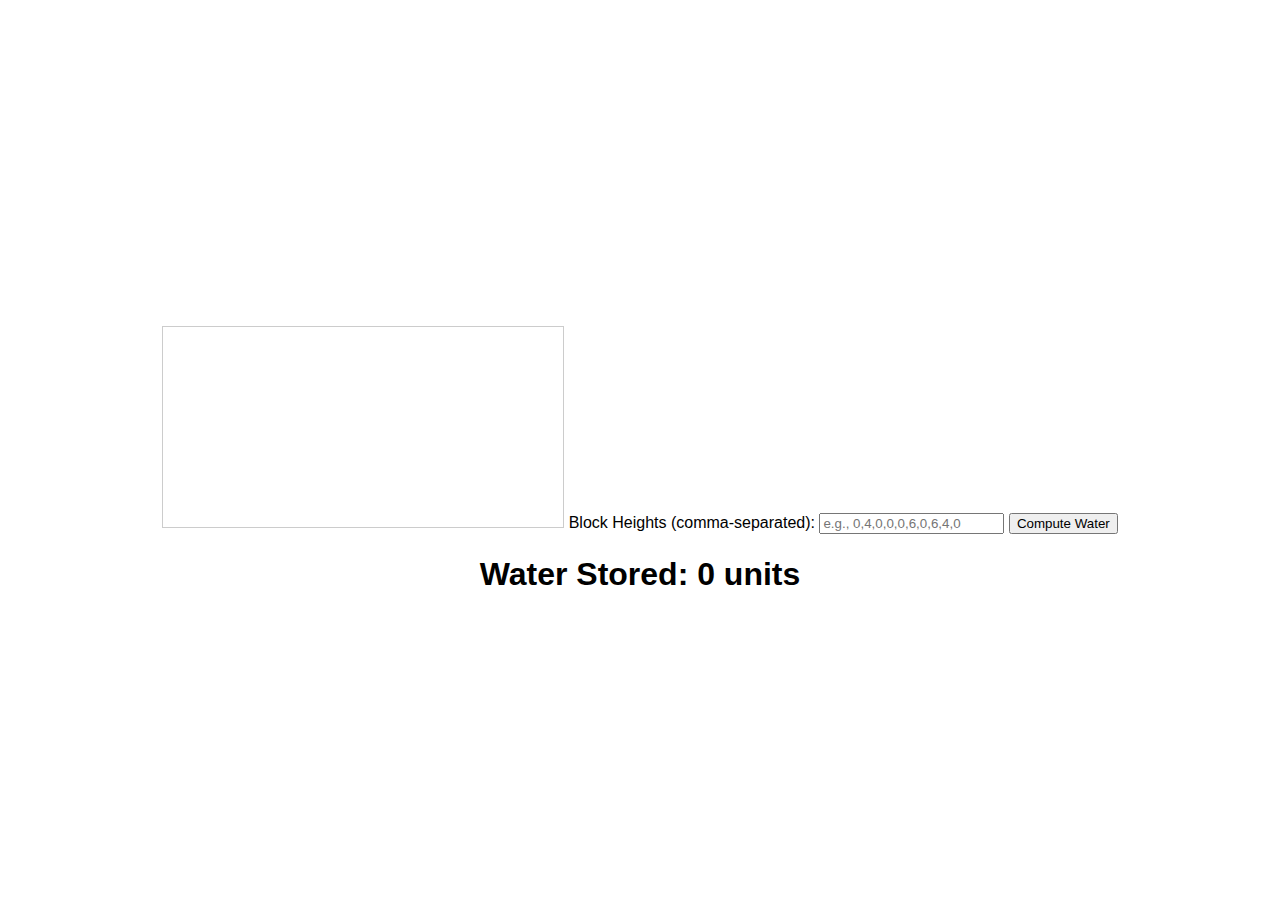
<file: index.html>
<!DOCTYPE html>
<html lang="en">
<head>
  <meta charset="UTF-8">
  <meta name="viewport" content="width=device-width, initial-scale=1.0">
  <title>Water Storage Visualization</title>
  <link rel="stylesheet" href="styles.css">
</head>
<body>
  <div id="app">
    <svg id="chart"></svg>
    <label for="blockHeights">Block Heights (comma-separated):</label>
    <input type="text" id="blockHeights" placeholder="e.g., 0,4,0,0,0,6,0,6,4,0">
    <button onclick="computeWater()">Compute Water</button>
    <h1 id="waterAmount">Water Stored: 0 units</h1>
  </div>
  <script src="script.js"></script>
</body>
</html>
</file>
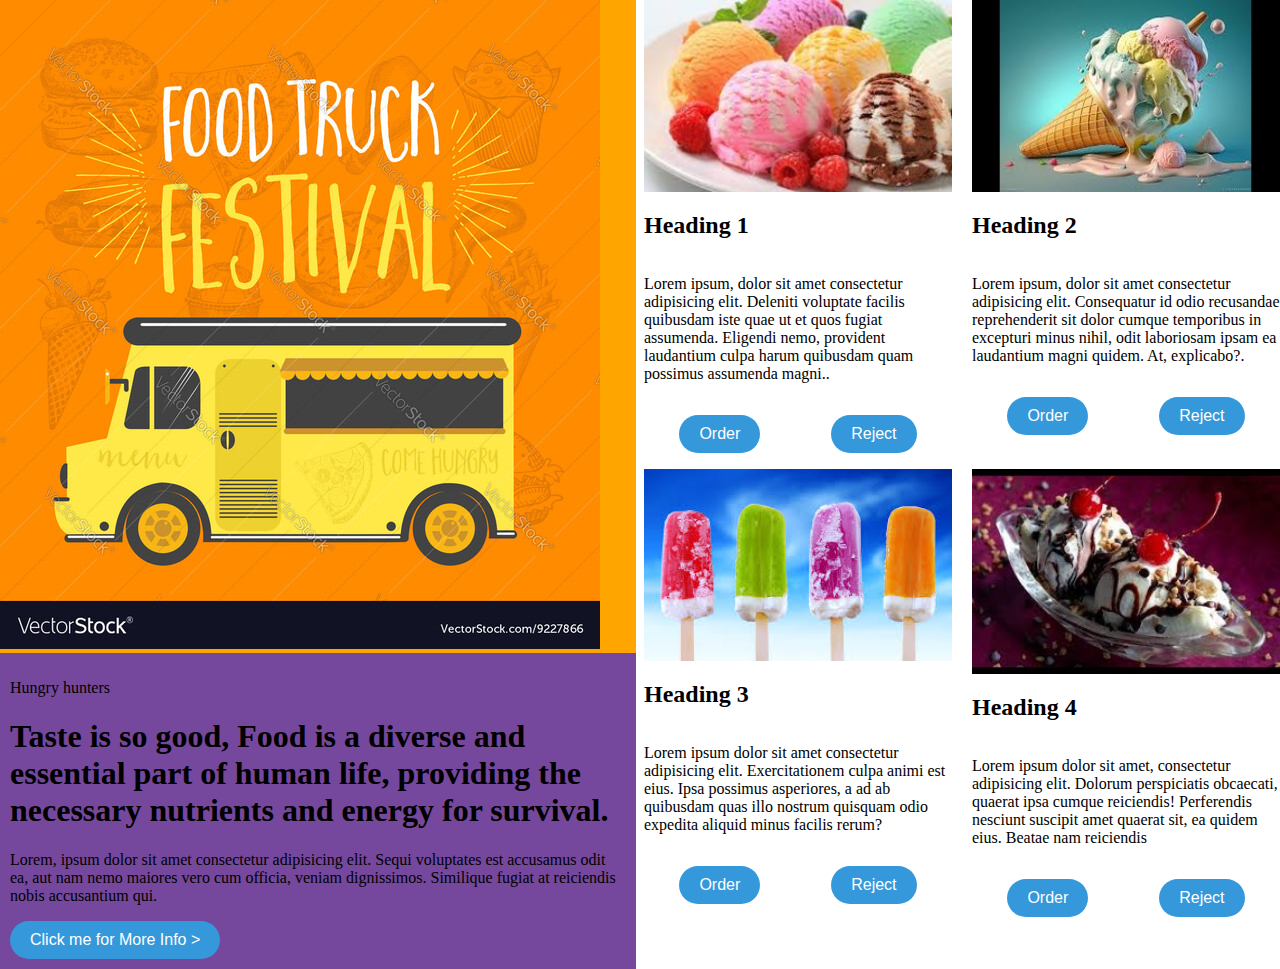
<file: section1/index.html>
<!DOCTYPE html>
<html lang="en">
<head>
  <meta charset="UTF-8">
  <meta name="viewport" content="width=device-width, initial-scale=1.0">
  <style>
    body {
      margin: 0;
      padding: 0;
      font-size: 16px; /* Adjust font size for better readability on smaller screens */
    }

    .main {
      display: flex;
      flex-wrap: wrap;
      gap: 0.5rem;
    }

    .left-half,
    .right-half {
      flex: 1;
      box-sizing: border-box;
      width: 100%; /* Occupy 100% width on smaller screens */
      max-width: 100%; /* Ensure the content doesn't exceed the screen width */
    }

    .image-container {
      max-width: 100%;
      height: auto;
      overflow: hidden;
      background-color: orange;
    }

    .bottom-container {
      background-color: rgb(117, 72, 158);
      padding: 10px;
      box-sizing: border-box;
    }

    .right-half {
      display: flex;
      flex-direction: column;
    }

    .container-wrapper {
      display: grid;
      grid-template-columns: 1fr; /* Single column by default */
      gap: 20px;
      box-sizing: border-box;
    }

    .container {
      box-sizing: border-box;
      display: flex;
      flex-direction: column;
    }

    .container img {
      max-width: 100%;
      height: auto;
      object-fit: cover;
    }

    button {
      display: inline-block;
      padding: 10px 20px;
      border: none;
      border-radius: 50px;
      background-color: #3498db;
      color: #fff;
      text-align: center;
      text-decoration: none;
      font-size: 16px;
      cursor: pointer;
    }

    .last {
      display: flex;
      justify-content: space-around;
    }

    @media screen and (min-width: 768px) {
      .left-half,
      .right-half {
        max-width: 50%; /* Adjust the width for larger screens */
      }

      .container-wrapper {
        grid-template-columns: repeat(2, 1fr); /* Two columns for larger screens */
      }
    }
  </style>
</head>
<body>
  <div class="main">
    <div class="left-half">
      <div class="image-container">
        <img src="images/food-truck-party-invitation-menu-template-vector-9227866.jpg" alt="50% image">
      </div>
      <div class="bottom-container">
        <p>Hungry hunters</p>
        <h1>Taste is so good, Food is a diverse and essential part of human life, providing the necessary nutrients and energy for survival.</h1>
        <p>Lorem, ipsum dolor sit amet consectetur adipisicing elit. Sequi voluptates est accusamus odit ea, aut nam nemo maiores vero cum officia, veniam dignissimos. Similique fugiat at reiciendis nobis accusantium qui.</p>
        <button>Click me for More Info ></button>
      </div>
    </div>
    <div class="right-half">
      <div class="container-wrapper">
        <div class="container">
          <img src="images/ice1.jpg" alt=" 1 Description">
          <h2>Heading 1</h2>
          <p>Lorem ipsum, dolor sit amet consectetur adipisicing elit. Deleniti voluptate facilis quibusdam iste quae ut et quos fugiat assumenda. Eligendi nemo, provident laudantium culpa harum quibusdam quam possimus assumenda magni..</p>
          <p class="last"><button>Order</button><button>Reject</button></p>
        </div>
        <div class="container">
          <img src="images/ice2.jpg" alt=" 2 Description">
          <h2>Heading 2</h2>
          <p>Lorem ipsum, dolor sit amet consectetur adipisicing elit. Consequatur id odio recusandae reprehenderit sit dolor cumque temporibus in excepturi minus nihil, odit laboriosam ipsam ea laudantium magni quidem. At, explicabo?.</p>
          <p class="last"><button>Order</button><button>Reject</button></p>
        </div>
      </div>
      <div class="container-wrapper">
        <div class="container">
          <img src="images/ice3.jpg" alt=" 3 Description">
          <h2>Heading 3</h2>
          <p>Lorem ipsum dolor sit amet consectetur adipisicing elit. Exercitationem culpa animi est eius. Ipsa possimus asperiores, a ad ab quibusdam quas illo nostrum quisquam odio expedita aliquid minus facilis rerum?</p>
          <p class="last"><button>Order</button><button>Reject</button></p>
        </div>
        <div class="container">
          <img src="images/ice4.jpg" alt="4 Description">
          <h2>Heading 4</h2>
          <p>Lorem ipsum dolor sit amet, consectetur adipisicing elit. Dolorum perspiciatis obcaecati, quaerat ipsa cumque reiciendis! Perferendis nesciunt suscipit amet quaerat sit, ea quidem eius. Beatae nam reiciendis</p>
          <p class="last"><button>Order</button><button>Reject</button></p>
        </div>
      </div>
    </div>
  </div>
</body>
</html>
</file>
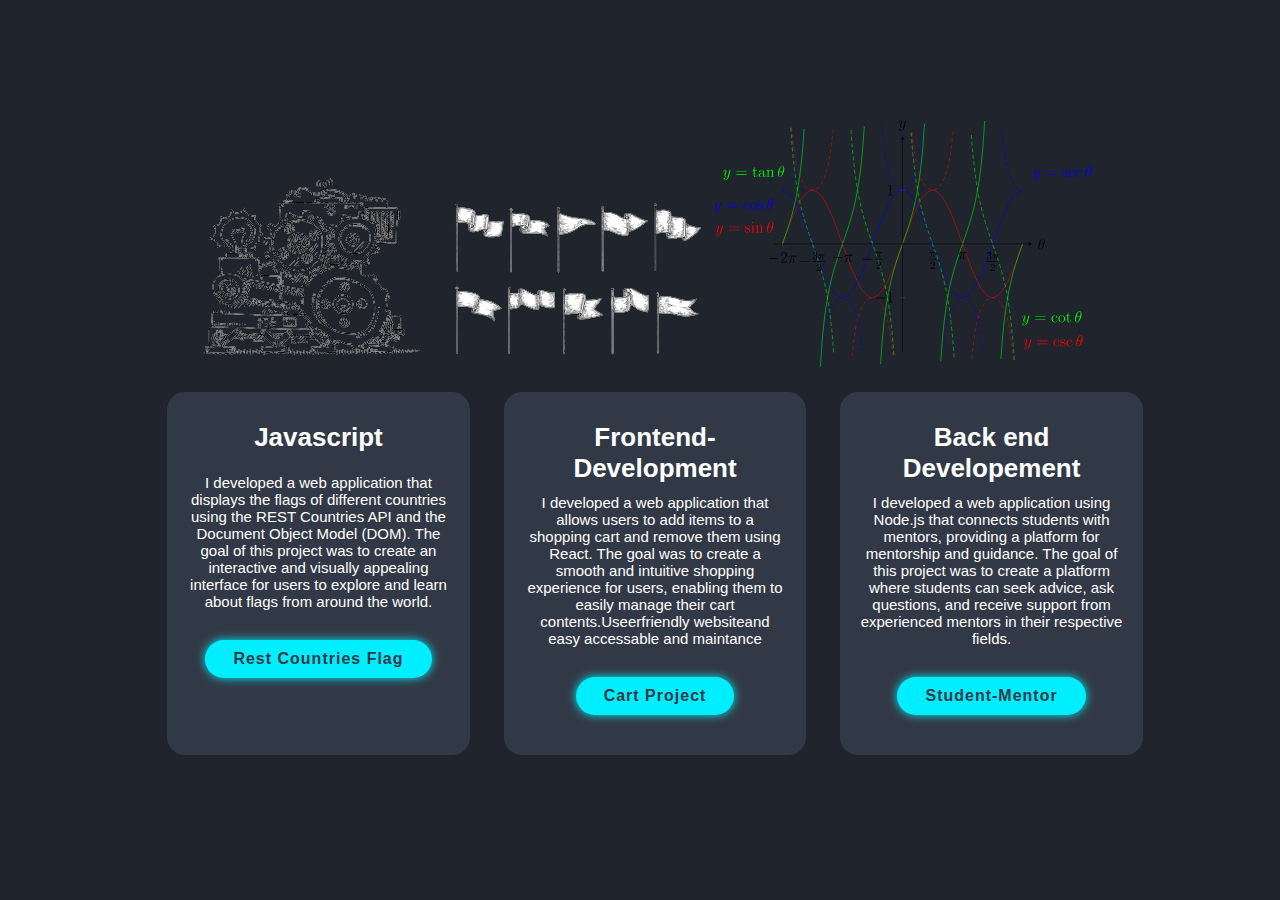
<file: section2/index.html>
<!DOCTYPE html>
<html lang="en">
<head>
    <meta charset="UTF-8">
    <meta http-equiv="X-UA-Compatible" content="IE=edge">
    <meta name="viewport" content="width=device-width, initial-scale=1.0">
    <title>Document</title>
    <style>
        *{
   margin:0;
   padding: 0;
   box-sizing: border-box;
   scroll-behavior: smooth;
   font-family: 'Roboto', sans-serif;
   text-decoration: none;
   border: none;
   outline: none;
}
:root{
    --bg-color:#1f242d;
    --second-bg-color:#323946;
    --text-color:#fff;
    --main-color:#0ef;
}

html{
    font-size: 62.5%;
    overflow-x: hidden;
}


body{
    background:var(--bg-color);
    color:var(--text-color)
}
section{
    min-height: 100vh;
    padding: 10rem 9% 2rem;
}
.btn{
    display: inline-block;
    padding: 1rem 2.8rem;
    background: var(--main-color);
    border-radius: 4rem;
    box-shadow: 0 0 1rem var(--main-color);
    color: var(--second-bg-color);
    font-weight: 600;
    font-size: 1.6rem;
    letter-spacing: .1rem;
}

.services h2{
    margin-bottom: 5rem;
}
.services{
    display: flex;
     flex-wrap: wrap;
    margin: 20px;
}
.services-diagram {
            flex: 1 1 100%; /* Take the full width in a single line on smaller screens */
            text-align: center;
            margin-bottom: 20px;
        }

        .services-diagram img {
            max-width: 100%;
            height: auto;
        }
.services-container {
    display: flex;
    justify-content: center;
    flex-wrap: wrap;
    padding-left: 30px;
      flex: 1 1 calc(33.333% - 30px);

}
.services-container .services-box {
    flex: 1 1 30rem;
    background: var(--second-bg-color);
    padding: 3rem 2rem 4rem;
    border-radius: 2rem;
    text-align: center;
    border: .2rem solid var(--bg-color);
    transition: .5s ease;
}
.services-container .services-box:hover{
    border-color: var(--main-color);
   transform: scale(1);
}
.services-box i {
    font-size: 7rem;
    color:var(--main-color);
}
.services h3{
    font-size: 2.6rem;
}
.services p{
    font-size: 1.5rem;
    margin: 1rem 0 3rem;
}


 @media (max-width: 600px) {
            .services-container {
                flex: 1 1 100%; /* Take full width on smaller screens */
                padding-left: 5px;
            }
        }
  
    </style>
</head>
<body>
    <section  id="services">
        
        <div class="services">
            <div class="services-diagram">
                <img src="images/machine-removebg-preview.png" alt="machine"/>
                <img src="images/flag-removebg-preview.png" alt="flag"/>
                <img src="images/tri.svg" alt="trignametry"/>
            </div>
        <div class="services-container"> 
        <div class="services-box">
            
            <i class='bx bx-code-alt'></i>
            <h3>Javascript</h3><br/>
            <p>I developed a web application that displays the flags of different countries using the REST Countries API and the Document Object Model (DOM). The goal of this project was to create an interactive and visually appealing interface for users to explore and learn about flags from around the world.</p>
            <a href="https://incandescent-kleicha-84137a.netlify.app/" target="_blank" class="btn">Rest Countries Flag</a>
        </div>
        </div>
        <div class="services-container">
            <div class="services-box">
                <i class='bx bx-code-alt'></i>
                <h3>Frontend-Development</h3>
                <p>I developed a web application that allows users to add items to a shopping cart and 
                    remove them using React. The goal was to create a smooth and intuitive shopping
                     experience for users, enabling them to easily manage their cart contents.Useerfriendly
                      websiteand easy accessable and maintance </p>               
                 <a href="https://bright-bienenstitch-d824a9.netlify.app/" class="btn">Cart Project</a>
            </div>
            </div>
            <div class="services-container">
                <div class="services-box">
                    <i class='bx bx-code-alt'></i>
                    <h3>Back end Developement</h3>
                    <p>I developed a web application using Node.js that connects students with mentors, providing a
                         platform for mentorship and guidance. The goal of this project was to create a platform
                          where students can seek advice, ask questions, and receive support from experienced mentors
                           in their respective fields.</p>
                    <a href="https://student-mentor-7td8-praveenive.vercel.app/stu-men/" target="_blank" class="btn">Student-Mentor</a>
                </div>
            </div>
        </section>
    
</body>
</html>
</file>
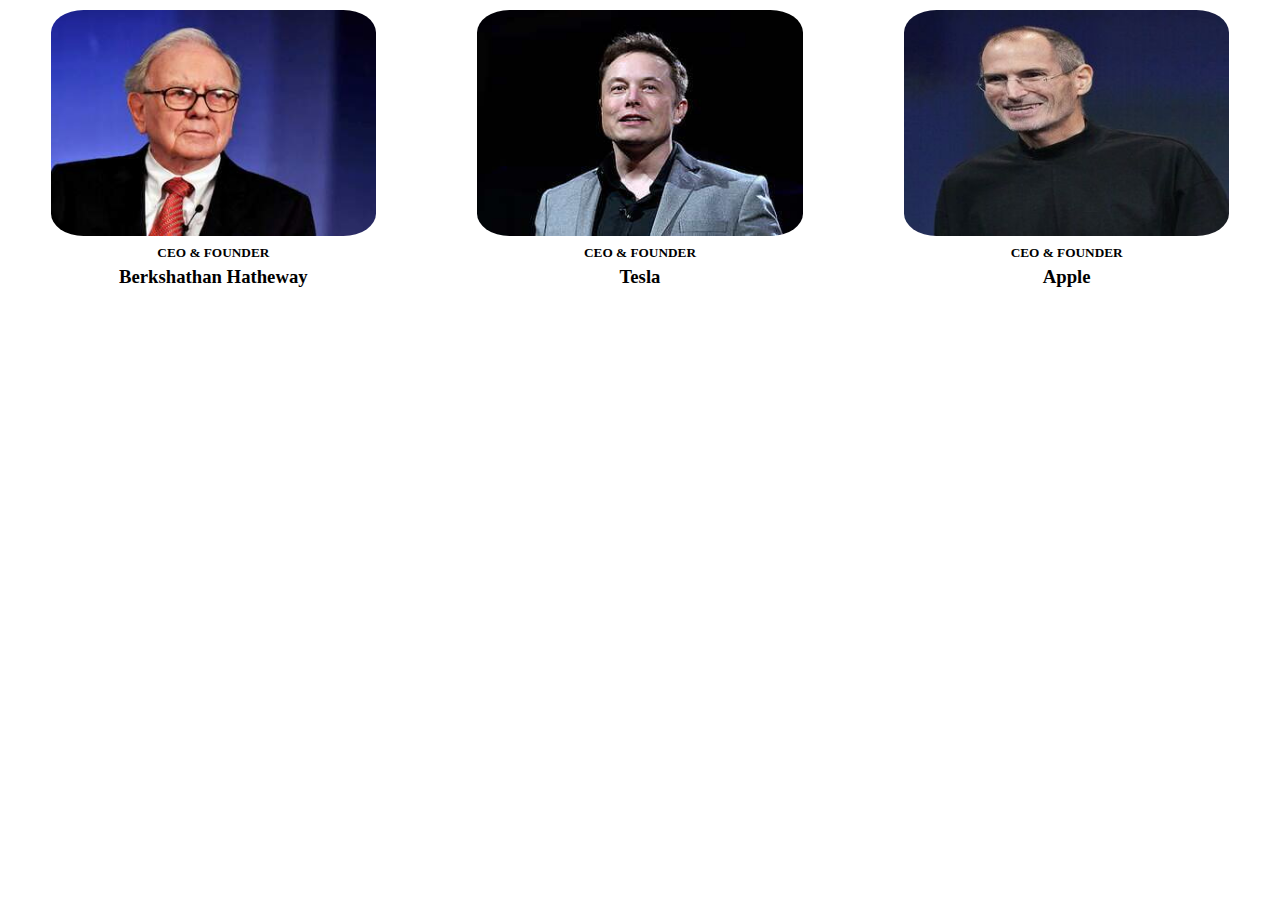
<file: section3/index.html>
<!DOCTYPE html>
<html lang="en">
<head>
  <meta charset="UTF-8">
  <meta http-equiv="X-UA-Compatible" content="IE=edge">
  <meta name="viewport" content="width=device-width, initial-scale=1.0">
  <title>Document</title>
  <style>
    body, html {
      margin: 0;
      padding: 0;
      height: 100%;
    }

    .container {
      display: flex;
      text-align: center;
      flex-wrap: wrap;
    }

    .stars {
      flex: 1;
      position: relative;
      margin: 10px;
      text-align: center;
    }

    .stars:hover {
      color: aquamarine;
      transform: scale(1.1);
    }

    img {
      transition: transform 0.5s ease;
      width: 80%;
      max-width: 100%;
      height: auto;
      border-radius: 10%;
    }

    h5, h3 {
      margin: 5px;
    }

    @media (min-width: 768px) {
      .stars {
        flex: 1 1 30%;
      }
    }

    @media (min-width: 992px) {
      .stars {
        flex: 1 1 20%;
      }
    }
  </style>
</head>
<body>
  <div class="container">
    <div class="stars">
      <img src="images/wa.jpg" alt="warenbuffet"/>
      <h5>CEO & FOUNDER</h5>
      <h3>Berkshathan Hatheway</h3>
    </div>
    <div class="stars">    
      <img src="images/elon1.jpg" alt="elon musk"/>
      <h5>CEO & FOUNDER</h5>
      <h3>Tesla</h3>
    </div>
    <div class="stars">
      <img src="images/apple.jpg" alt="jeff bezos"/>
      <h5>CEO & FOUNDER</h5>
      <h3>Apple</h3>
    </div>
  </div>
</body>
</html>
</file>
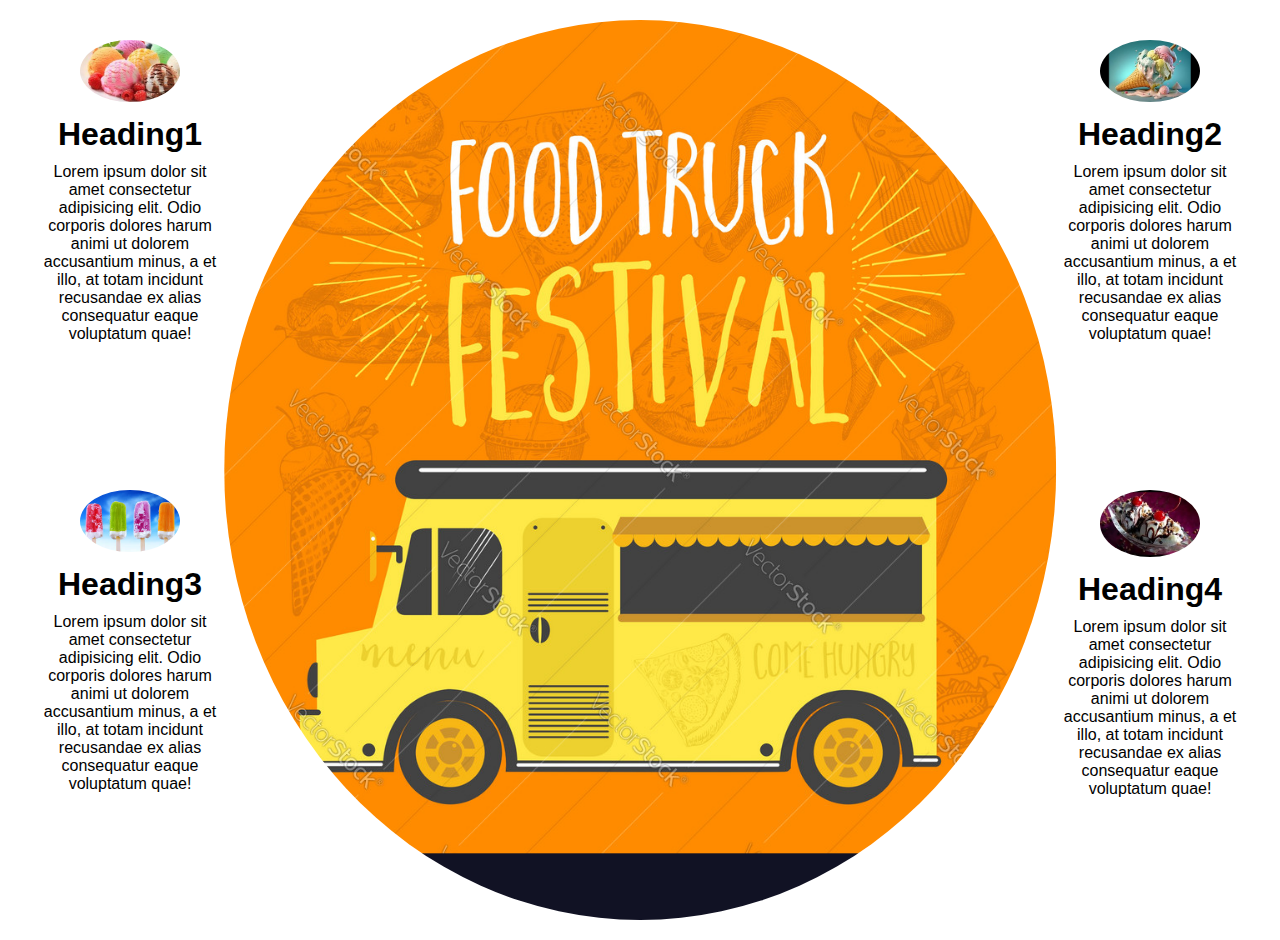
<file: section4/index.html>
<!DOCTYPE html>
<html lang="en">
<head>
  <meta charset="UTF-8">
  <meta name="viewport" content="width=device-width, initial-scale=1.0">
  <style>
    body {
      margin: 0;
      padding: 20px;
      font-family: Arial, sans-serif;
      text-align: center;
    }

    .container {
      position: relative;
      height: 100vh;
    }

    .center-image {
      display: block;
      margin: 0 auto;
      max-width: 100%;
      max-height: 100%;
      position: absolute;
      border-radius: 50%;
      top: 50%;
      left: 50%;
      transform: translate(-50%, -50%);
      z-index: 1;
    }
    .corner-image {
      border-radius: 50%;
      width: 100px;
      height: auto;
    }

    .corner {
      width: 48%;
      height: 48%;
      padding: 20px;
      box-sizing: border-box;
      z-index: 0;
    }

    .top-corner {
      display: flex;
      justify-content: space-between;
      position: absolute;
      top: 0;
      left: 0;
      width: 100%;
      height: 50%;
      gap: 50rem;
    }

    .bottom-corner {
      display: flex;
      justify-content: space-between;
      position: absolute;
      bottom: 0;
      left: 0;
      width: 100%;
      height: 50%;
      gap: 50rem;
    }

    .northeast,
    .northwest,
    .southeast,
    .southwest {
      flex: 1;
    }

    h1, p {
      margin: 10px 0;
    }

    @media (max-width: 900px) {
      .top-corner,
      .bottom-corner {
        flex-direction: column;
        align-items: center;
      }
      .center-image{
      display: none;
      }
    }
  </style>
</head>
<body>

  <div class="container">
    <img class="center-image" src="images/food-truck-party-invitation-menu-template-vector-9227866.jpg" alt="Center Image">
    <div class="top-corner">
      <div class="corner northeast">
        <img class="corner-image" src="images/ice1.jpg" alt="ice1 Description" />
        <h1>Heading1</h1>
        <p>Lorem ipsum dolor sit amet consectetur adipisicing elit. Odio corporis dolores harum animi ut dolorem accusantium minus, a et illo, at totam incidunt recusandae ex alias consequatur eaque voluptatum quae!</p>
      </div>
      <div class="corner northwest">
        <img class="corner-image" src="images/ice2.jpg" alt="ice1 Description" />
        <h1>Heading2</h1>
        <p>Lorem ipsum dolor sit amet consectetur adipisicing elit. Odio corporis dolores harum animi ut dolorem accusantium minus, a et illo, at totam incidunt recusandae ex alias consequatur eaque voluptatum quae!</p>
      </div>
    </div>
    <div class="bottom-corner">
      <div class="corner southeast">
        <img class="corner-image" src="images/ice3.jpg" alt="ice1 Description" />
        <h1>Heading3</h1>
        <p>Lorem ipsum dolor sit amet consectetur adipisicing elit. Odio corporis dolores harum animi ut dolorem accusantium minus, a et illo, at totam incidunt recusandae ex alias consequatur eaque voluptatum quae!</p>
      </div>
      <div class="corner southwest">
        <img class="corner-image" src="images/ice4.jpg" alt="ice1 Description" />
        <h1>Heading4</h1>
        <p>Lorem ipsum dolor sit amet consectetur adipisicing elit. Odio corporis dolores harum animi ut dolorem accusantium minus, a et illo, at totam incidunt recusandae ex alias consequatur eaque voluptatum quae!</p>
      </div>
    </div>
  </div>

</body>
</html>
</file>
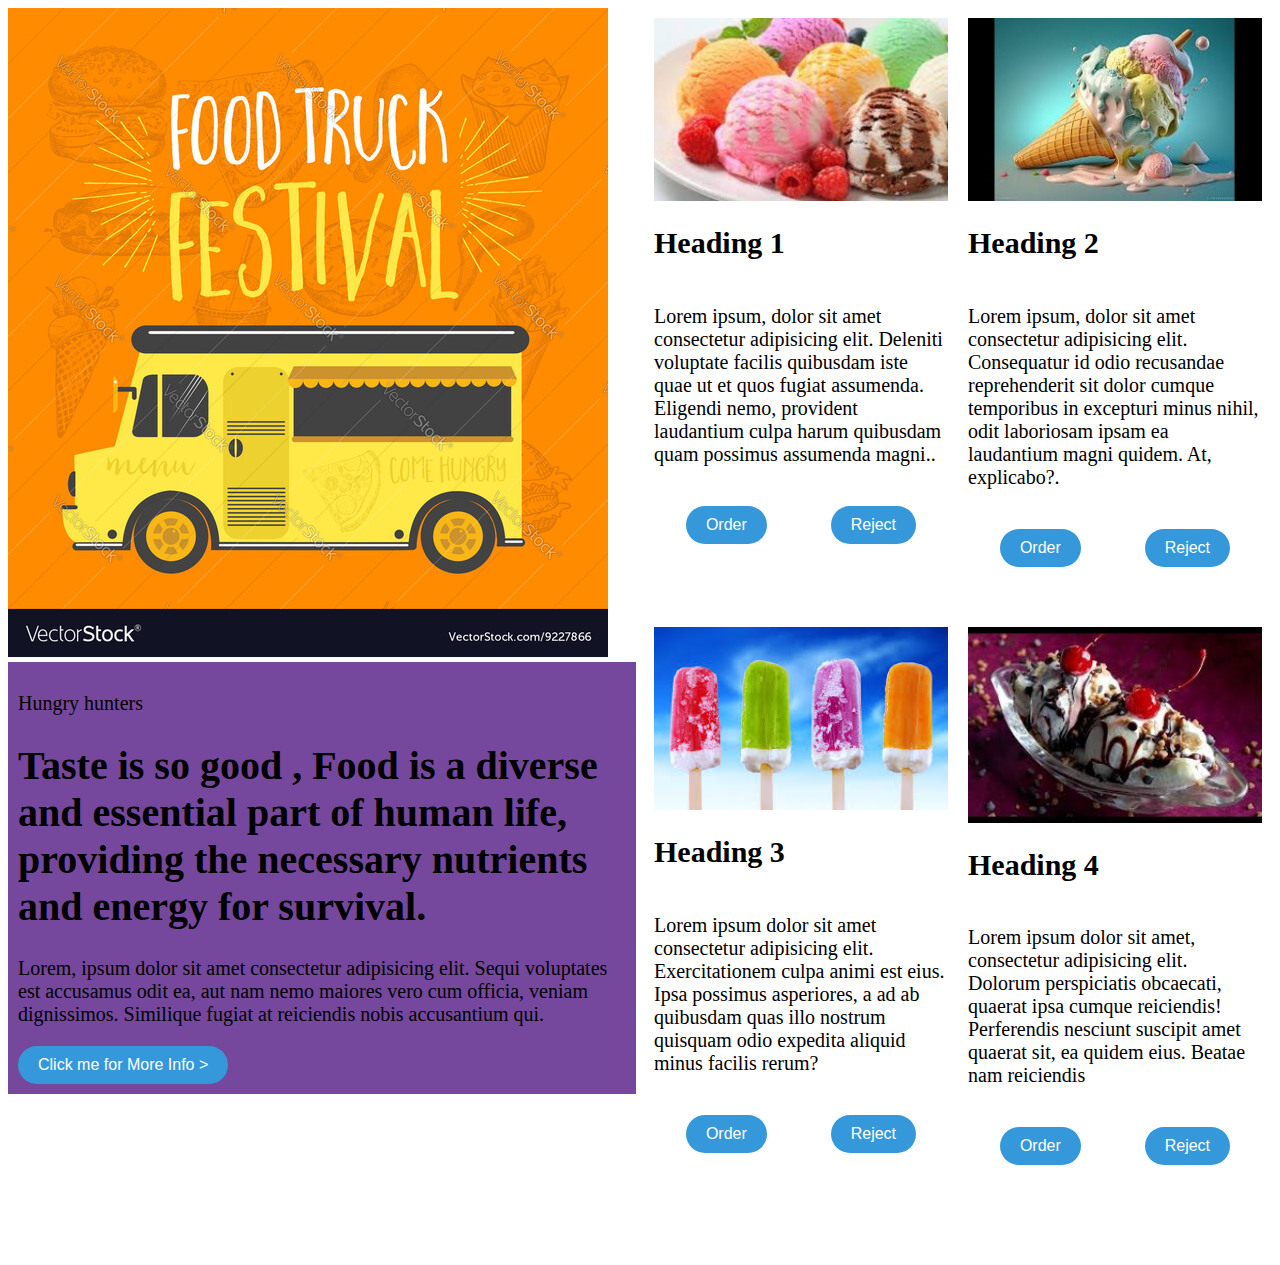
<file: section1/task1.html>
<!DOCTYPE html>
<html lang="en">
<head>
  <meta charset="UTF-8">
  <meta name="viewport" content="width=device-width, initial-scale=1.0">
  <style>
    body {
      margin-bottom: 0px;
      padding: 0px;
      font-size: 20px;
    }
  
    .main {
      display: flex;
      flex-wrap: wrap;
      gap: 0.5rem;
    }
  
    .left-half,
    .right-half {
      flex: 1;
      box-sizing: border-box;
      padding-bottom: 50px;
    }
  
    .image-container {
      max-width: 100%;
      overflow: hidden;
    }
  
    .bottom-container {
      background-color: rgb(117, 72, 158);
      padding: 10px;
      box-sizing: border-box;
    }
  
    .right-half {
      display: flex;
      flex-direction: column;
    }
  
    .container-wrapper {
      display: grid;
      grid-template-columns: repeat(2, 1fr);
      grid-gap: 20px;
      margin-bottom: 20px;
      padding: 10px;
      box-sizing: border-box;
    }
  
    .container {
      box-sizing: border-box;
      display: flex;
      flex-direction: column;
    }
  
    .container img {
      max-width: 100%;
      height: auto; /* Allow the height to adjust based on content */
      object-fit: cover;
    }
  
    button {
      display: inline-block;
      padding: 10px 20px;
      border: none;
      border-radius: 50px;
      background-color: #3498db;
      color: #fff;
      text-align: center;
      text-decoration: none;
      font-size: 16px;
      cursor: pointer;
    }
  
    .last {
      display: flex;
      justify-content: space-around;
    }

    @media screen and (max-width: 767px) {
      .main {
        flex-direction: column;
      }
    }
  </style>
</head>
<body>
  <div class="main">
    <div class="left-half">
      <div class="image-container">
        <img src="images/food-truck-party-invitation-menu-template-vector-9227866.jpg" alt="50% image">
      </div>
      <div class="bottom-container">
        <p>Hungry hunters</p>
        <h1>Taste is so good , Food is a diverse and essential part of human life, providing the necessary nutrients and energy for survival.</h1>
        <p>Lorem, ipsum dolor sit amet consectetur adipisicing elit. Sequi voluptates est accusamus odit ea, aut nam nemo maiores vero cum officia, veniam dignissimos. Similique fugiat at reiciendis nobis accusantium qui.</p>
        <button>Click me for More Info ></button>
      </div>
    </div>
    <div class="right-half">
      <div class="container-wrapper">
        <div class="container">
          <img src="images/ice1.jpg" alt=" 1 Description">
          <h2>Heading 1</h2>
          <p>Lorem ipsum, dolor sit amet consectetur adipisicing elit. Deleniti voluptate facilis quibusdam iste quae ut et quos fugiat assumenda. Eligendi nemo, provident laudantium culpa harum quibusdam quam possimus assumenda magni..</p>
          <p class="last"><button>Order</button><button>Reject</button></p>
        </div>
        <div class="container">
          <img src="images/ice2.jpg" alt=" 2 Description">
          <h2>Heading 2</h2>
          <p>Lorem ipsum, dolor sit amet consectetur adipisicing elit. Consequatur id odio recusandae reprehenderit sit dolor cumque temporibus in excepturi minus nihil, odit laboriosam ipsam ea laudantium magni quidem. At, explicabo?.</p>
          <p class="last"><button>Order</button><button>Reject</button></p>
        </div>
      </div>
      <div class="container-wrapper">
        <div class="container">
          <img src="images/ice3.jpg" alt=" 3 Description">
          <h2>Heading 3</h2>
          <p>Lorem ipsum dolor sit amet consectetur adipisicing elit. Exercitationem culpa animi est eius. Ipsa possimus asperiores, a ad ab quibusdam quas illo nostrum quisquam odio expedita aliquid minus facilis rerum?</p>
          <p class="last"><button>Order</button><button>Reject</button></p>
        </div>
        <div class="container">
          <img src="images/ice4.jpg" alt="4 Description">
          <h2>Heading 4</h2>
          <p>Lorem ipsum dolor sit amet, consectetur adipisicing elit. Dolorum perspiciatis obcaecati, quaerat ipsa cumque reiciendis! Perferendis nesciunt suscipit amet quaerat sit, ea quidem eius. Beatae nam reiciendis</p>
          <p class="last"><button>Order</button><button>Reject</button></p>
        </div>
      </div>
    </div>
  </div>
</body>
</html>
</file>
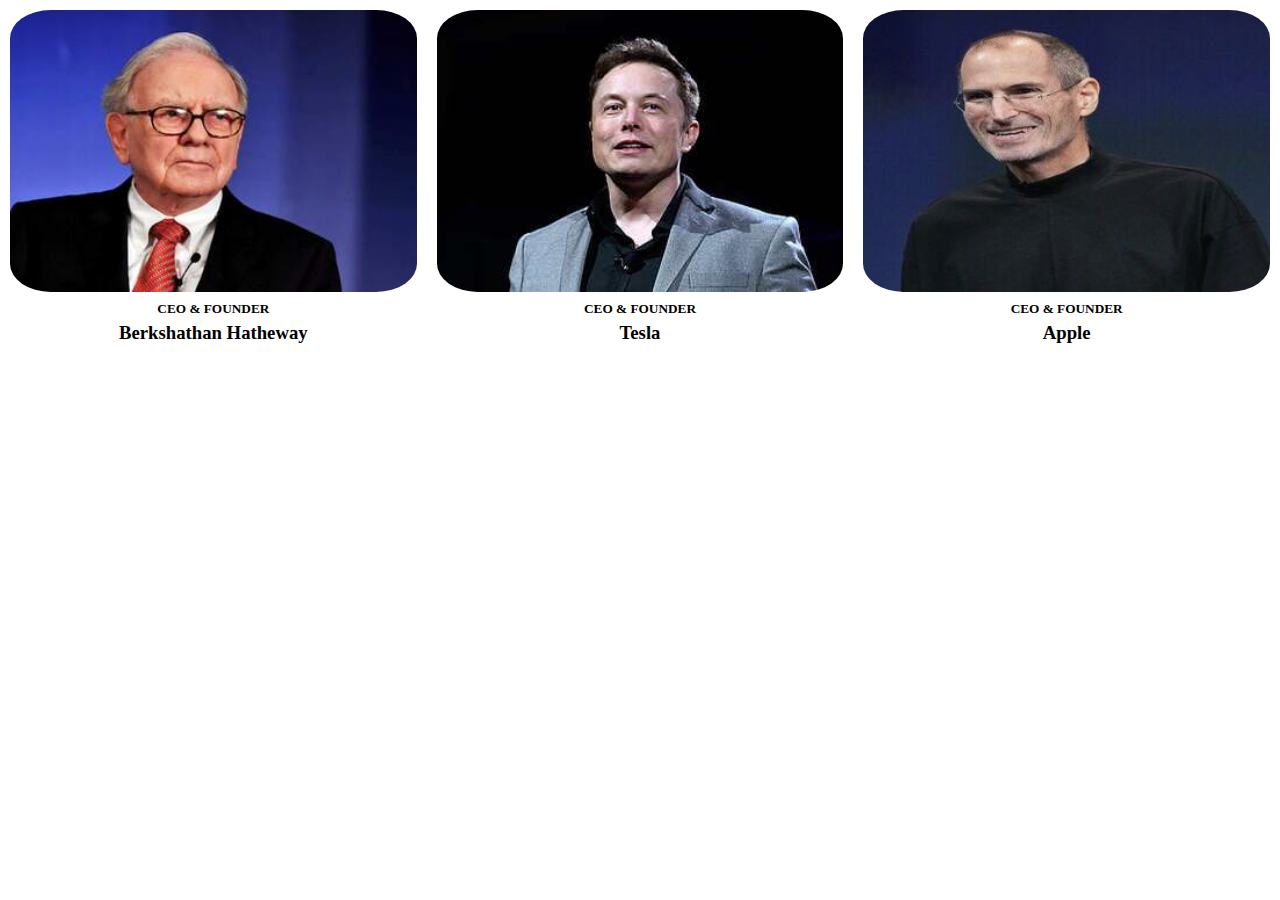
<file: section3/task3.html>
<!DOCTYPE html>
<html lang="en">
<head>
  <meta charset="UTF-8">
  <meta http-equiv="X-UA-Compatible" content="IE=edge">
  <meta name="viewport" content="width=device-width, initial-scale=1.0">
  <title>Document</title>
  <style>
    body, html {
      margin: 0;
      padding: 0;
      height: 100%;
    }

    .container {
      display: flex;
      text-align: center;
      flex-wrap: wrap;
    }

    .stars {
      flex: 1;
      position: relative;
      margin: 10px;
      text-align: center;
    }

    .stars:hover {
      color: aquamarine;
      transform: scale(1.1);
    }

    img {
      transition: transform 0.5s ease;
      width: 100%;
      max-width: 100%;
      height: auto;
      border-radius: 10%;
    }

    h5, h3 {
      margin: 5px;
    }

    @media (min-width: 768px) {
      .stars {
        flex: 1 1 30%;
      }
    }

    @media (min-width: 992px) {
      .stars {
        flex: 1 1 20%;
      }
    }
  </style>
</head>
<body>
  <div class="container">
    <div class="stars">
      <img src="images/wa.jpg" alt="warenbuffet"/>
      <h5>CEO & FOUNDER</h5>
      <h3>Berkshathan Hatheway</h3>
    </div>
    <div class="stars">    
      <img src="images/elon1.jpg" alt="elon musk"/>
      <h5>CEO & FOUNDER</h5>
      <h3>Tesla</h3>
    </div>
    <div class="stars">
      <img src="images/apple.jpg" alt="jeff bezos"/>
      <h5>CEO & FOUNDER</h5>
      <h3>Apple</h3>
    </div>
  </div>
</body>
</html>
</file>
<file: styles.css>
body {
  font-family: 'Arial', sans-serif;
  display: flex;
  flex-direction: column;
  align-items: center;
  justify-content: center;
  height: 100vh;
  margin: 0;
}

#app {
  text-align: center;
  margin-top: 20px;
}

#chart {
  width: 400px;
  height: 200px;
  border: 1px solid #ccc;
  margin-top: 20px;
}

rect {
  fill: #3498db;
}
</file>
